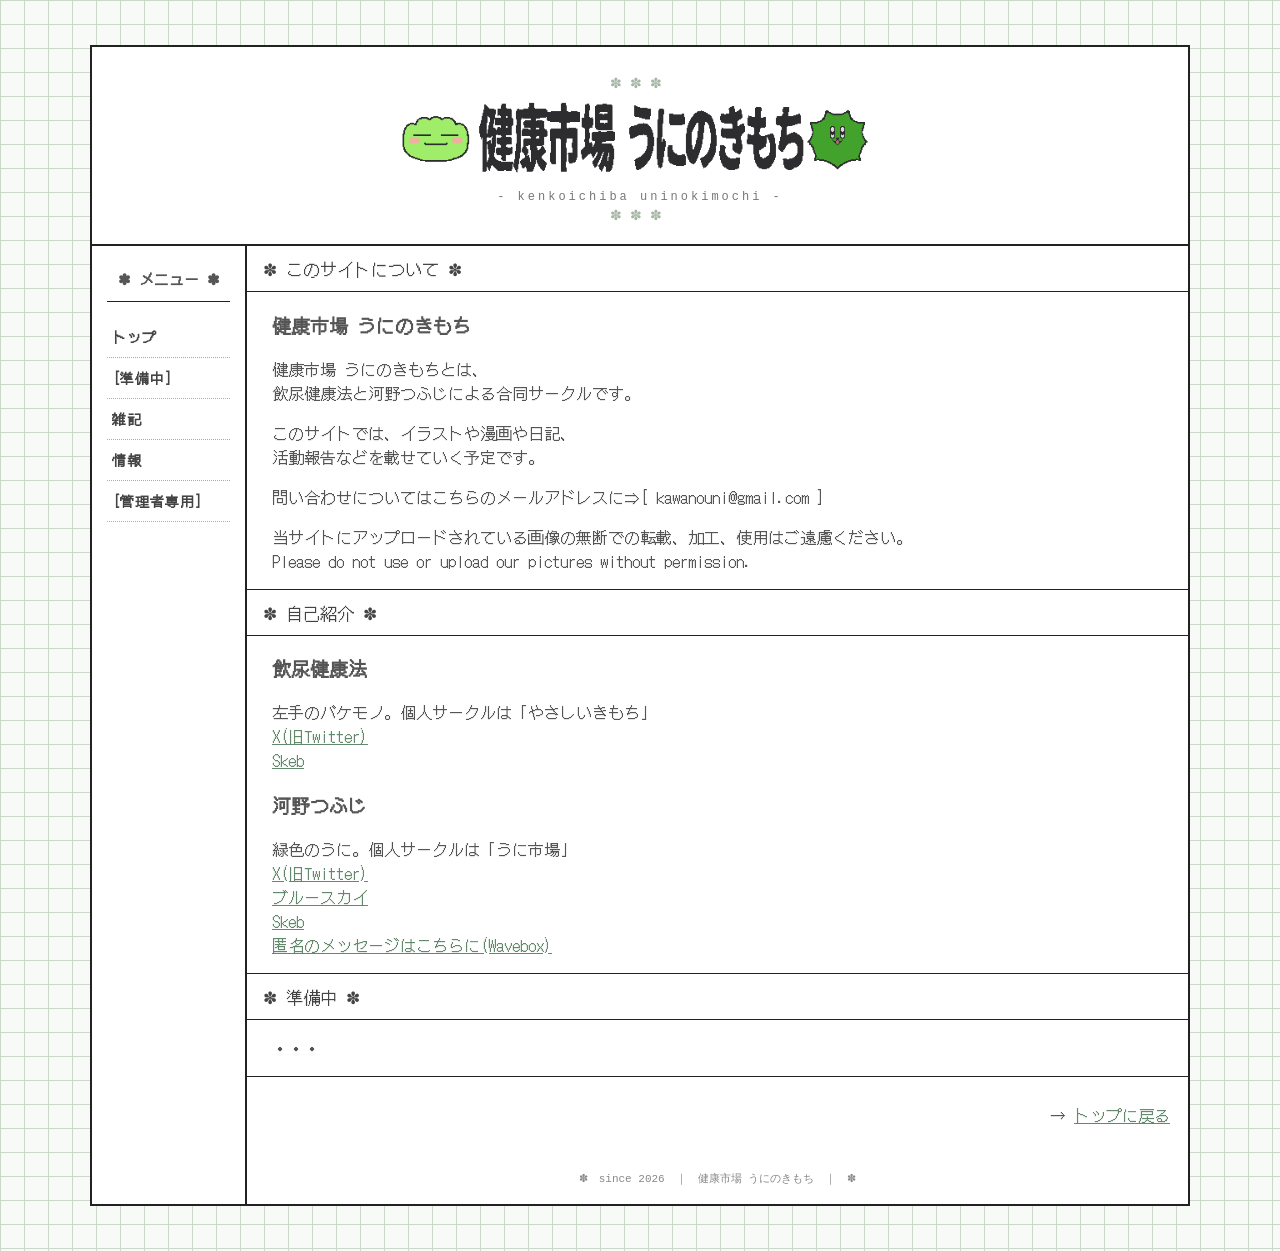
<file: about.html>
<!DOCTYPE html>
<html lang="ja">

<head>
    <meta charset="UTF-8">
    <meta name="viewport" content="width=device-width, initial-scale=1.0">

    <title>情報｜健康市場 うにのきもち</title>

    <link rel="stylesheet" href="style.css">
</head>

<body>

    <div class="site">

        <!-- ヘッダー -->
        <header>

            <div class="header-deco">✽✽✽</div>

           <h1>
    <img src="images/logo.png" alt="健康市場 うにのきもち">
</h1>
            <p class="subtitle">
                - kenkoichiba uninokimochi -
            </p>

            <div class="header-deco">✽✽✽</div>

        </header>


<div class="layout">

    <!-- 左メニュー -->
    <aside class="menu">

        <h2>✽ メニュー ✽</h2>

        <nav>
            <a href="index.html">トップ</a>
            <a href="">[準備中]</a>
            <a href="diary.html">雑記</a>
            <a href="about.html">情報</a>
            <a href="admin.html">[管理者専用]</a>
        </nav>

    </aside>


            <!-- メイン -->
            <main>

                <section>

                    <h2>✽ このサイトについて ✽</h2>

                    <div class="diary">

                        <h3>健康市場 うにのきもち</h3>

                        <p>
                            健康市場 うにのきもちとは、<br>
                                飲尿健康法と河野つふじによる合同サークルです。
                        </p>

                        <p>
                            このサイトでは、イラストや漫画や日記、<br>
                            活動報告などを載せていく予定です。
                        </p>

                        <p>
                            問い合わせについてはこちらのメールアドレスに⇒[ kawanouni@gmail.com ]
                        </p>

                        <p>
                            当サイトにアップロードされている画像の無断での転載、加工、使用はご遠慮ください。<br>
                            Please do not use or upload our pictures without permission.
                        </p>

                    </div>

                </section>


                <section>

                    <h2>✽ 自己紹介 ✽</h2>

                    <div class="diary">

                        <h3>飲尿健康法</h3>

<p>
    左手のバケモノ。個人サークルは「やさしいきもち」<br>
    <a href="https://x.com/da_da114" target="_blank" rel="noopener">
        X(旧Twitter)
    </a><br>
    <a href="https://skeb.jp/@da_da114" target="_blank" rel="noopener">
        Skeb
    </a>
</p>

                        <h3>河野つふじ</h3>    

<p>
    緑色のうに。個人サークルは「うに市場」<br>
    <a href="https://x.com/TSUFUJI43" target="_blank" rel="noopener">
        X(旧Twitter)
    </a><br>
    <a href="https://bsky.app/profile/tsufuji43.bsky.social" target="_blank" rel="noopener">
        ブルースカイ
    </a><br>
    <a href="https://skeb.jp/@TSUFUJI43" target="_blank" rel="noopener">
        Skeb
    </a><br>
    <a href="https://wavebox.me/wave/eo1q4u1pkxzg2bpk/" target="_blank" rel="noopener">
        匿名のメッセージはこちらに(Wavebox)
    </a>
    
</p>

                    </div>

                </section>


                <section>

                    <h2>✽ 準備中 ✽</h2>

                    <div class="diary">

                        <p>
                            ・・・
                        </p>

                    </div>

                </section>


                <p class="more">
                    → <a href="index.html">トップに戻る</a>
                </p>


                <footer>

                    ✽　since 2026　｜　健康市場 うにのきもち　｜　✽

                </footer>

            </main>

        </div>

    </div>

</body>
</html>
</file>
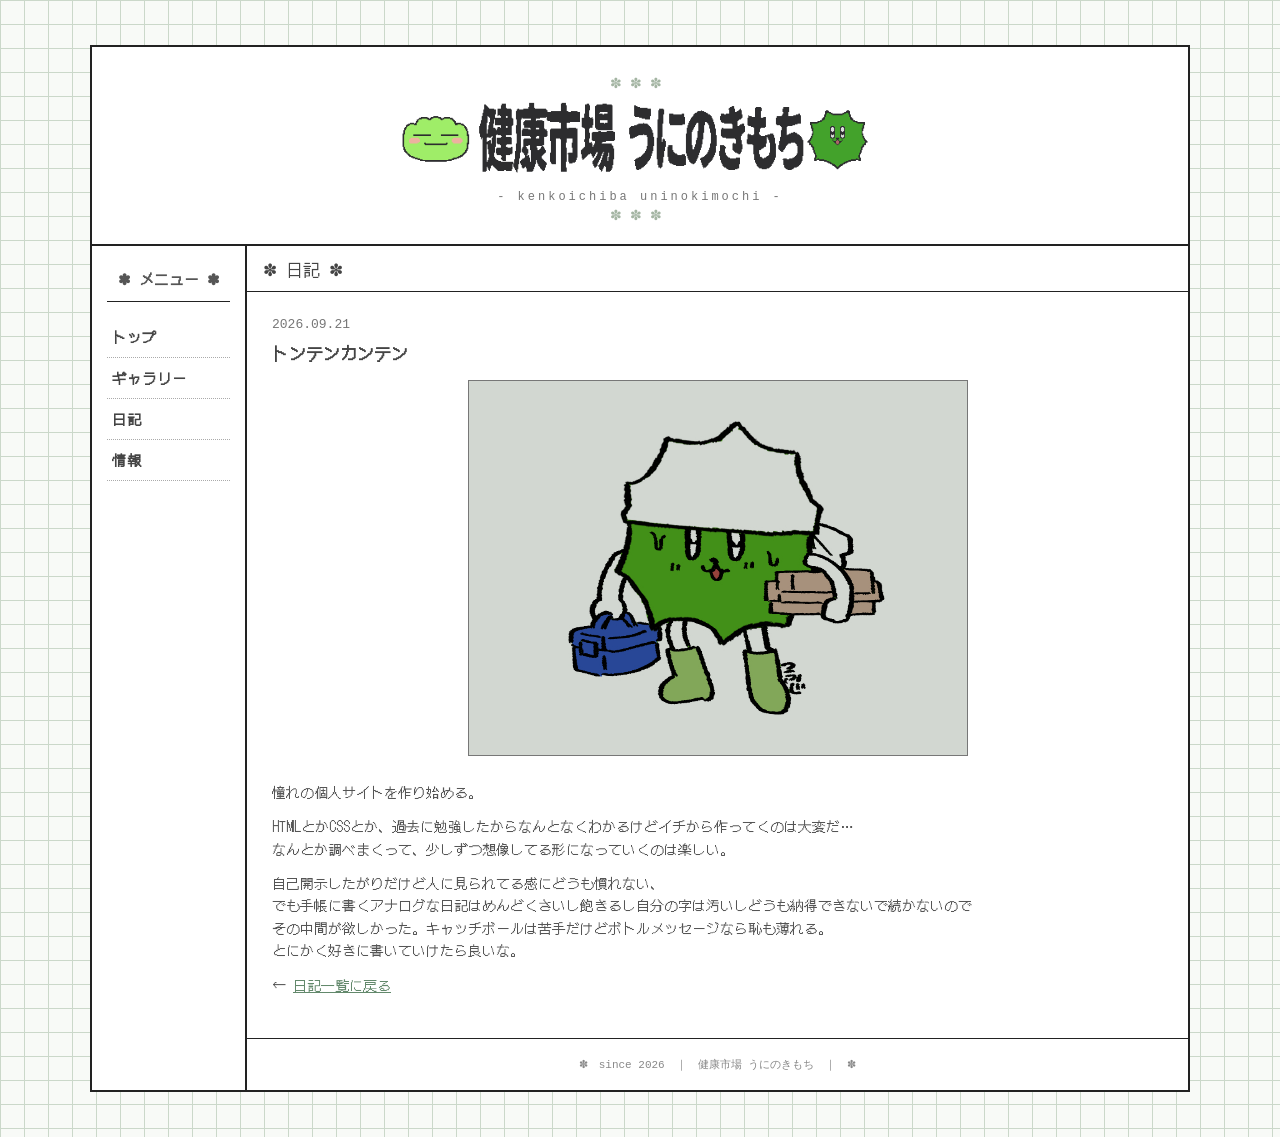
<file: diary-20260921.html>
<!DOCTYPE html>
<html lang="ja">

<head>

    <meta charset="UTF-8">

    <meta name="viewport" content="width=device-width, initial-scale=1.0">

    <title>トンテンカンテン｜DIARY</title>

    <link rel="stylesheet" href="style.css">

</head>


<body>

    <div class="site">


        <!-- ヘッダー -->

        <header>

        <div class="header-deco">✽✽✽</div>

           <h1>
             <img src="images/logo.png" alt="健康市場 うにのきもち">
            </h1>
            <p class="subtitle">
                - kenkoichiba uninokimochi -
            </p>

            <div class="header-deco">✽✽✽</div>
        </header>


        <div class="layout">


            <!-- メニュー -->

            <aside class="menu">

                <h2>✽ メニュー ✽</h2>

                <nav>
                    <a href="index.html">トップ</a>
                     <a href="gallery.html">ギャラリー</a>
                    <a href="diary.html">日記</a>
                    <a href="about.html">情報</a>
                </nav>

            </aside>


            <!-- 本文 -->

            <main>

                <section>

                    <h2>✽ 日記 ✽</h2>


                    <article class="diary-entry">

                        <div class="diary-entry-date">

                            <time datetime="2026-09-21">
                                2026.09.21
                            </time>

                        </div>


                        <h3>
                            トンテンカンテン
                        </h3>


                        <img
                            class="diary-main-image"
                            src="images/diary/20260921.jpg"
                            alt="トンテンカンテン"
                        >


                        <p>
                            憧れの個人サイトを作り始める。
                        </p>

                        <p>
                            HTMLとかCSSとか、過去に勉強したからなんとなくわかるけどイチから作ってくのは大変だ…<br>
                            なんとか調べまくって、少しずつ想像してる形になっていくのは楽しい。
                        </p>

                        <p>
                            自己開示したがりだけど人に見られてる感にどうも慣れない、<br>
                            でも手帳に書くアナログな日記はめんどくさいし飽きるし自分の字は汚いしどうも納得できないで続かないので<br>
                            その中間が欲しかった。キャッチボールは苦手だけどボトルメッセージなら恥も薄れる。<br>
                            とにかく好きに書いていけたら良いな。
                            
                        </p>


                        <p class="diary-back">

                            ←
                            <a href="diary.html">
                                日記一覧に戻る
                            </a>

                        </p>

                    </article>

                </section>


                <footer>
 ✽　since 2026　｜　健康市場 うにのきもち　｜　✽

                </footer>

            </main>

        </div>

    </div>

</body>

</html>
</file>
<file: style.css>
/* =========================
   基本設定
========================= */

@import url('https://fonts.googleapis.com/css2?family=DotGothic16&display=swap');

* {
    box-sizing: border-box;
}

html {
    scroll-behavior: smooth;
}

body {
    margin: 0;
    padding: 45px 25px;

    color: #555555;

    font-family:
        "DotGothic16",
        sans-serif;

    font-weight: 400;

    background-color: #f8faf7;

    background-image:
        linear-gradient(#cbd8ca 1px, transparent 1px),
        linear-gradient(90deg, #cbd8ca 1px, transparent 1px);

    background-size: 24px 24px;
}

/* =========================
   サイト全体
========================= */

.site {
    width: 100%;
    max-width: 1100px;

    margin: 0 auto;

    background: #ffffff;

    border: 2px solid #222222;

    /* 画像の雰囲気に合わせて角丸なし */
    border-radius: 0;

    overflow: hidden;
}


/* =========================
   ヘッダー
========================= */

header {
    padding: 25px 30px 20px;

    text-align: center;

    background: #ffffff;

    border-bottom: 2px solid #222222;
}

header h1 {
    margin: 5px 0 10px;

    line-height: 1.6;
}

header h1 img {
    width: 500px;
    max-width: 90%;
    height: auto;

    display: block;
    margin: 0 auto;
}

.subtitle {
    margin: 0;

    color: #777777;

    font-family: monospace;

    font-size: 12px;

    letter-spacing: 3px;
}

.header-deco {
    color: #a4b5a3;

    font-size: 14px;

    letter-spacing: 8px;
}


/* =========================
   左メニュー＋本文
========================= */

.layout {
    display: grid;

    grid-template-columns: 155px 1fr;

    gap: 0;

    padding: 0;
}


/* =========================
   左メニュー
========================= */

.menu {
    padding: 22px 15px;

    background: #ffffff;

    border-right: 2px solid #222222;

    align-self: stretch;
}

.menu h2 {
    margin: 0 0 15px;

    padding: 0 0 12px;

    color: #555555;

    text-align: center;

    font-size: 15px;
    font-weight: normal;

    border-bottom: 1px solid #222222;

    font-weight: bold;

}

.menu nav {
    display: flex;

    flex-direction: column;
}

.menu nav a {
    display: block;

    padding: 10px 5px;

    color: #444444;

    font-size: 14px;

    font-weight: bold;

    letter-spacing: 1px;

    text-decoration: none;

    border-bottom: 1px dotted #aaaaaa;

    transition: 0.15s;
}

.menu nav a:hover {
    padding-left: 10px;

    color: #222222;

    background: #eef4ec;
}

.menu-decoration {
    margin-top: 30px;

    color: #a4b5a3;

    text-align: center;

    line-height: 1.6;

    font-size: 18px;
}


/* =========================
   メイン
========================= */

main {
    min-width: 0;

    background: #ffffff;
}


/* =========================
   セクション
========================= */

section {
    margin: 0;

    background: #ffffff;

    border: none;

    border-bottom: 1px solid #222222;

    border-radius: 0;

    overflow: visible;
}

section h2 {
    margin: 0;

    padding: 10px 16px;

    color: #444444;

    font-size: 17px;
    font-weight: normal;

    background: #ffffff;

    border: none;

    border-bottom: 1px solid #222222;
}


/* =========================
   ようこそ
========================= */

.welcome {
    display: flex;

    gap: 25px;

    padding: 25px;
}

.welcome-text {
    flex: 1;

    color: #555555;

    line-height: 1.6;

    font-size: 15px;
}

.welcome-text p {
    margin: 0 0 12px;
}

.small-note {
    color: #8da58e;

    font-size: 12px;
}

.welcome-picture {
    width: 230px;
    height: 140px;

    display: flex;

    align-items: center;
    justify-content: center;

    flex-shrink: 0;

    color: #9aaa99;

    background: #f5f8f4;

    border: 1px solid #555555;

    border-radius: 0;

    font-size: 11px;

    letter-spacing: 1px;
}

.welcome-picture img {
    width: 100%;
    height: 100%;

    display: block;

    object-fit: contain;
}


/* =========================
   更新履歴
========================= */

.updates {
    padding: 15px 20px;
}

.updates p {
    margin: 0;

    padding: 8px 0;

    font-size: 13px;

    border-bottom: 1px dotted #aaaaaa;
}

.updates p:last-child {
    border-bottom: none;
}

.updates time {
    display: inline-block;

    width: 105px;

    color: #777777;

    font-family: monospace;
}

.more {
    padding: 10px 18px;

    text-align: right !important;

    border: none !important;
}

a {
    color: #63896c;

    text-decoration: underline;
}

a:hover {
    color: #222222;
}


/* =========================
   イラスト
========================= */

.illust-list {
    display: grid;

    grid-template-columns:
        repeat(4, 1fr);

    gap: 15px;

    padding: 20px;
}

.illust-placeholder {
    aspect-ratio: 1 / 1;

    display: flex;

    align-items: center;
    justify-content: center;

    color: #9aaa99;

    background: #f6f8f5;

    border: 1px solid #777777;

    border-radius: 0;

    font-family: monospace;

    font-size: 11px;

    transition: 0.15s;
}

.illust-placeholder:hover {
    transform: none;

    background: #edf3eb;

    box-shadow: none;
}

/* =========================
   HOME 最新日記
========================= */

.latest-diary {
    display: flex;
    align-items: flex-start;
    gap: 20px;
    padding: 15px 30px;
}


/* =========================
   日記画像
========================= */

.latest-diary > a {
    display: block;

    width: 230px;
    height: 160px;

    flex-shrink: 0;

    border: 1px solid #777777;

    overflow: hidden;
}

.latest-diary > a img {
    width: 100%;
    height: 100%;

    display: block;

    object-fit: cover;

    transition: 0.15s;
}

.latest-diary > a:hover img {
    opacity: 0.7;
}


/* =========================
   日記本文
========================= */

.latest-diary {
    display: flex;
    align-items: flex-start;
    gap: 20px;
    padding: 15px 30px;

    border-bottom: 1px dashed #999999;
}

/* 日付 */

.latest-diary-text .diary-date {
    margin-bottom: 4px;
}


/* タイトル */

.latest-diary-text h3 {
    margin: 0 0 8px;

    color: #444444;

    font-size: 20px;

    font-weight: bold;
}


/* 本文 */

.latest-diary-text > p {
    margin: 0 0 8px;

    color: #555555;

    font-size: 14px;

    line-height: 1.5;
}


/* 続きを読む */

.latest-diary-text {
    flex: 1;
    min-width: 0;

    display: flex;
    flex-direction: column;
}

.latest-diary-text .more {
    margin-top: auto;
    padding-top: 10px;
    text-align: right;
}

.latest-diary-author {
    display: flex;
    align-items: center;
    gap: 8px;
}

.latest-diary-author img {
    width: 32px;
    height: 32px;

    object-fit: cover;
    flex-shrink: 0;
}

/* =========================
   フッター
========================= */

footer {
    padding: 18px;

    color: #888888;

    text-align: center;

    background: #ffffff;

    border-top: none;

    font-family: monospace;

    font-size: 11px;
}


/* =========================
   日記ページ
========================= */

.diary-entry {
    padding: 25px 25px 30px;

    border-bottom: 1px dashed #999999;
}

.diary-entry:last-of-type {
    border-bottom: none;
}

.diary-entry-date {
    margin-bottom: 8px;

    color: #777777;

    font-family: monospace;

    font-size: 13px;
}

.diary-entry h3 {
    margin: 0 0 15px;

    color: #444444;

    font-size: 17px;

    font-weight: bold;
}

.diary-entry p {
    margin: 0 0 12px;

    color: #555555;

    font-size: 14px;

    line-height: 1.6;
}

/* =========================
   日記一覧
========================= */

.diary-card {
    display: flex;

    gap: 20px;

    padding: 20px;

    border-bottom: 1px dashed #999999;
}


/* 日記サムネ */

.diary-card-image {
    width: 180px;
    height: 140px;

    display: block;

    flex-shrink: 0;

    border: 1px solid #777777;

    background: #f5f8f4;

    overflow: hidden;
}

.diary-card-image img {
    width: 100%;
    height: 100%;

    display: block;

    object-fit: cover;

    transition: 0.15s;
}

.diary-card-image:hover img {
    opacity: 0.7;
}


/* 日記本文 */

.diary-card-text {
    flex: 1;

    min-width: 0;
}

.diary-card-text time {
    color: #777777;

    font-family: monospace;

    font-size: 13px;
}

.diary-card-text h3 {
    margin: 6px 0 10px;

    font-size: 18px;

    font-weight: bold;
}

.diary-card-text h3 a {
    color: #444444;

    text-decoration: none;
}

.diary-card-text h3 a:hover {
    text-decoration: underline;
}

.diary-card-text p {
    margin: 0 0 12px;

    color: #555555;

    font-size: 14px;

    line-height: 1.6;
}

.read-more {
    font-size: 13px;
}

.diary-main-image {
    width: 100%;
    max-width: 500px;

    height: auto;

    display: block;

    margin: 0 auto 25px;

    border: 1px solid #777777;
}

/* =========================
   スマホ対応
========================= */

@media (max-width: 700px) {

    body {
        padding: 15px 8px;

        background-size: 18px 18px;
    }

    .site {
        width: 100%;

        border-width: 1px;
    }

    header {
        padding: 20px 15px 15px;

        border-bottom-width: 1px;
    }

    header h1 img {
        width: 400px;
    }

    .subtitle {
        font-size: 10px;

        letter-spacing: 2px;
    }

    .layout {
        grid-template-columns: 1fr;
    }

    .latest-diary {
    flex-direction: column;

    gap: 15px;

    padding: 18px;
}

.latest-diary > a {
    width: 100%;
    max-width: 300px;

    height: auto;

    aspect-ratio: 3 / 2;
}

.latest-diary {
    display: flex;
    align-items: flex-start;
    gap: 20px;
    padding: 15px 30px;
    border-bottom: 1px dashed #999999;
}

.latest-diary-author {
    display: flex;
    align-items: center;
    gap: 8px;
}

.latest-diary-author img {
    width: 32px;
    height: 32px;
    object-fit: cover;
    flex-shrink: 0;
}

    /* スマホではメニューを横並びにする */
    .menu {
        padding: 10px;

        border-right: none;
        border-bottom: 1px solid #222222;
    }

    .menu h2 {
        margin-bottom: 8px;

        padding-bottom: 7px;
    }

    .menu nav {
        display: grid;

        grid-template-columns: repeat(4, 1fr);

        gap: 0;
    }

    .menu nav a {
        padding: 8px 5px;

        text-align: center;

        border-bottom: 1px dotted #aaaaaa;
    }

    .menu-decoration {
        display: none;
    }

    section h2 {
        padding: 9px 12px;

        font-size: 15px;
    }

    .welcome {
        flex-direction: column;

        padding: 18px;
    }

    .welcome-picture {
        width: 100%;
        height: 180px;
    }

    .illust-list {
        grid-template-columns:
            repeat(2, 1fr);

        gap: 10px;

        padding: 12px;
    }

    .updates {
        padding: 10px 12px;
    }

    .updates time {
        width: 90px;
    }

    .diary {
        padding: 15px;
    }
}

/* テキストの頭浮かせてるやつ */

main section h3,
main section p {
    margin-left: 25px;
    margin-right: 25px;
}

/* =========================
   らくがき一覧
========================= */

.rakugaki-grid {
    display: grid;
    grid-template-columns: repeat(4, 1fr);
    gap: 15px;
    padding: 25px;
}

.rakugaki-item {
    width: 100%;
    aspect-ratio: 1 / 1;

    padding: 0;

    cursor: pointer;

    border: 1px solid #777777;
    background: #f5f8f4;

    overflow: hidden;
}

.rakugaki-item img {
    width: 100%;
    height: 100%;

    display: block;

    object-fit: cover;

    transition: 0.15s;
}

.rakugaki-item:hover img {
    opacity: 0.7;
}

/* =========================
   らくがき 拡大表示
========================= */

.rakugaki-item {
    padding: 0;
    cursor: pointer;
    font-family: inherit;
}

.rakugaki-item img {
    width: 100%;
    height: 100%;
    display: block;
    object-fit: cover;
    transition: 0.15s;
}

.rakugaki-item:hover img {
    opacity: 0.7;
}


/* 拡大表示の画面 */

#rakugaki-modal {
    position: fixed;

    width: auto;
    max-width: 90vw;
    max-height: 90vh;

    padding: 45px 25px 25px;

    border: 2px solid #222222;
    background: #ffffff;

    overflow: auto;
}


/* 周りの暗い部分 */

#rakugaki-modal::backdrop {
    background: rgba(0, 0, 0, 0.65);
}


/* 拡大された画像 */

#rakugaki-large {
    display: block;

    max-width: 80vw;
    max-height: 80vh;

    width: auto;
    height: auto;

    margin: 0 auto;
}


/* 閉じるボタン */

#rakugaki-close {
    position: absolute;

    top: 8px;
    right: 10px;

    width: 30px;
    height: 30px;

    padding: 0;

    border: none;
    background: none;

    color: #444444;

    font-family: sans-serif;
    font-size: 28px;
    line-height: 1;

    cursor: pointer;
}

#rakugaki-close:hover {
    color: #8da58e;
}

/* 日記の投稿者 */

.diary-author {
    display: flex;
    align-items: center;
    gap: 8px;
    margin-bottom: 5px;
    font-size: 0.9em;
}


.diary-author img {
    width: 32px;
    height: 32px;
    object-fit: cover;
    border-radius: 50%;
}

.diary-content-row {
    display: flex;
    align-items: flex-start;
    justify-content: space-between;
    gap: 20px;
}

.diary-content-row {
    display: flex;
    align-items: flex-start;
    gap: 20px;
}

.diary-image {
    flex-shrink: 0;
    width: 180px;
    height: 120px;
    object-fit: cover;
    object-position: center;
    margin: -55px 0 0 0;
    border: 1px solid #222222;
}

.diary-detail-image {
    margin: 20px 0;
}

.diary-detail-image img {
    width: 350px;
    height: auto;
    border: 1px solid #222222;
    display: block;
}

#diary-detail {
    padding: 10px 25px 30px 25px;
}

.diary-filter {
    display: flex;
    justify-content: center;
    gap: 8px;
    margin-bottom: 10px;
}

.filter-button {
    padding: 5px 14px;
    border: 2px solid #000000;
    background: #ffffff;
    color: #555555;
    font-family: inherit;
    font-weight: bold;
    cursor: pointer;
}

.filter-button:hover {
    background: #eeeeee;
}

.filter-button.active {
    background: #222222;
    color: #eeeeee;
}

.filter-button {
    display: flex;
    align-items: center;
    gap: 6px;
}

.filter-button img {
    width: 24px;
    height: 24px;
    object-fit: cover;
    border-radius: 50%;
}

.diary-category-filter {
    display: flex;
    justify-content: center;
    gap: 8px;
    margin-bottom: 15px;
}

.category-button {
    padding: 5px 14px;
    border: 2px solid #000000;
    background: #ffffff;
    color: #555555;
    font-family: inherit;
    font-weight: bold;
    cursor: pointer;
}

.category-button:hover {
    background: #eeeeee;
}

.category-button.active {
    background: #000000;
    color: #ffffff;
}

.diary-meta {
    display: flex;
    align-items: center;
    gap: 8px;
}

.diary-category {
    display: inline-block;
    background: #f8faf7;
    font-size: 0.8em;
    font-weight: bold;
}

.diary-preview p {
    display: -webkit-box;
    -webkit-box-orient: vertical;
    -webkit-line-clamp: 10;
    line-clamp: 10;
    overflow: hidden;
    margin-bottom: 5px;
}

.diary-read-more {
    font-size: 0.8em;
    color: #999;
    text-decoration: none;
}

.diary-read-more:hover {
    text-decoration: underline;
}

.diary-image {
    width: 130px;
    height: 175px;
    object-fit: cover;
    object-position: center;
    flex-shrink: 0;
    margin: 0;
    border: 1px solid #222222;
}

.diary-content-row {
    display: flex;
    align-items: flex-start;
    gap: 20px;
}

.diary-preview {
    flex: 1;
    min-width: 0;
}

@media (max-width: 700px) {

    /* 日記一覧 */
    .diary-entry {
        padding: 18px 15px 22px;
    }

    .diary-content-row {
        display: flex;
        flex-direction: column;
        gap: 12px;
    }

    .diary-preview {
        width: 100%;
    }

    /* スマホの日記サムネ */
    .diary-image {
        width: 100%;
        max-width: 260px;
        height: 150px;
        margin: 0 auto;
        object-fit: cover;
    }

    /* 投稿者 */
    .diary-author {
        font-size: 0.85em;
    }

    .diary-author img {
        width: 28px;
        height: 28px;
    }

    /* 日付・カテゴリ */
    .diary-meta {
        flex-wrap: wrap;
        gap: 6px;
    }

    /* 日記タイトル */
    .diary-entry h3 {
        font-size: 16px;
        line-height: 1.5;
    }

    /* 日記本文 */
    .diary-entry p {
        font-size: 13px;
        line-height: 1.7;
    }

    /* 「続きを読む」 */
    .diary-read-more {
        font-size: 11px;
    }

    /* 投稿者フィルター */
    .diary-filter,
    .diary-category-filter {
        flex-wrap: wrap;
        gap: 6px;
        padding: 0 8px;
    }

    .filter-button,
    .category-button {
        padding: 5px 9px;
        font-size: 12px;
    }

}

@media (max-width: 700px) {

    main section h3,
    main section p {
        margin-left: 10px;
        margin-right: 10px;
    }

    .diary-preview p {
        margin-left: 0;
        margin-right: 0;
    }


    
}

/* =========================
   スマホ版 日記ページ調整
========================= */

@media (max-width: 700px) {

    /* 日記全体 */
    .diary-entry {
        padding: 16px 12px 20px;
    }

    /* 投稿者 */
    .diary-author {
        margin-bottom: 4px;
    }

    /* 日付・カテゴリ */
    .diary-meta {
        margin-bottom: 5px;
    }

    /* タイトル */
    .diary-entry h3 {
        margin: 5px 0 10px;
        font-size: 16px;
        line-height: 1.4;
    }

    /* 本文＋画像 */
    .diary-content-row {
        display: flex;
        flex-direction: column;
        gap: 10px;
    }

    .diary-preview {
        width: 100%;
    }

    /* スマホでは画像を画面いっぱいに */
    .diary-image {
        width: 100%;
        max-width: none;
        height: auto !important;
        margin: 0;
        object-fit: cover;
    }

    /* 続きを読む */
    .diary-read-more {
        font-size: 11px;
    }


    /* =========================
       スマホ版 メニュー
    ========================= */

    .menu {
        padding: 8px 5px;
    }

    .menu h2 {
        margin-bottom: 6px;
        padding-bottom: 6px;
    }

    .menu nav {
        display: grid;
        grid-template-columns: repeat(4, 1fr);
        width: 100%;
        gap: 0;
    }

    .menu nav a {
        display: flex;
        align-items: center;
        justify-content: center;

        width: 100%;
        min-width: 0;

        padding: 8px 2px;

        text-align: center;
        white-space: nowrap;

        font-size: 12px;
        letter-spacing: 0;

        border-bottom: none;
        border-right: 1px dotted #aaaaaa;
    }

    .menu nav a:last-child {
        border-right: none;
    }

    .menu nav a:hover {
        padding-left: 2px;
    }
}

/* =========================
   雑記・個別記事 スマホ強制設定
========================= */

@media screen and (max-width: 700px) {

    body {
        font-size: 14px;
    }

    .site {
        width: 100%;
        max-width: none;
        margin: 0;
        border-left: none;
        border-right: none;
    }

    .layout {
        display: block;
    }

    main {
        width: 100%;
        box-sizing: border-box;
    }

    #diary-detail {
        width: 100%;
        box-sizing: border-box;
        padding: 10px 12px 30px !important;
    }

    #diary-detail h1 {
        font-size: 20px !important;
        line-height: 1.45 !important;
        margin: 5px 0 15px !important;
        overflow-wrap: anywhere;
    }

    #diary-detail .diary-detail-image {
        width: 100% !important;
        margin: 15px 0 18px !important;
    }

    #diary-detail .diary-detail-image img {
        width: 100% !important;
        max-width: none !important;
        height: auto !important;
        margin: 0 !important;
        box-sizing: border-box;
    }

    #diary-detail .diary-detail-content {
        width: 100%;
    }

    #diary-detail .diary-detail-content p {
        margin: 0 !important;
        font-size: 14px !important;
        line-height: 1.8 !important;
    }

}
/* =========================
   スマホ版 仕上げ調整
========================= */

@media (max-width: 700px) {

    /* サイト左右の黒い枠線を戻す */
    .site {
        border-left: 2px solid #222222 !important;
        border-right: 2px solid #222222 !important;
    }


    /* =========================
       スマホ版 メニュー
    ========================= */

    /* 「情報」の右側には点線を付けない */
    .menu nav > a:nth-of-type(4) {
        border-right: none;
    }


    /* 管理者専用を2段目にする */
    .menu nav .admin-link {
        grid-column: 1 / -1;
        margin: 0;
        padding: 0;
        border-top: 1px solid #222222;
    }

    /* 管理者専用のリンク */
    .menu nav .admin-link a {
        display: block;
        width: 100%;
        padding: 8px 5px;
        border: none;
        text-align: left;
    }

}

/* =========================
   新ギャラリー
========================= */

.gallery-intro {
    margin-bottom: 20px;
}


/* =========================
   作者ごとのエリア
========================= */

.gallery-authors {
    display: grid;

    grid-template-columns: repeat(2, 1fr);

    gap: 20px;

    padding: 10px 20px 25px;
}


.gallery-author {
    min-width: 0;

    border: 1px solid #777777;

    background: #ffffff;
}


/* 作者タイトル */

.gallery-author-title {
    display: flex;

    align-items: center;

    gap: 8px;

    padding: 9px 12px;

    color: #444444;

    background: #eef4ec;

    border-bottom: 1px dotted #aaaaaa;

    font-size: 14px;
}


/* =========================
   作品グリッド
========================= */

.gallery-grid {
    display: grid;

    grid-template-columns:
        repeat(3, 1fr);

    gap: 10px;

    padding: 12px;
}


/* 作品 */

.gallery-work {
    position: relative;

    width: 100%;

    aspect-ratio: 1 / 1;

    padding: 0;

    overflow: hidden;

    cursor: pointer;

    border: 1px solid #777777;

    background: #f5f8f4;
}


.gallery-work img {
    width: 100%;
    height: 100%;

    display: block;

    object-fit: cover;

    transition: opacity 0.15s;
}


.gallery-work:hover img {
    opacity: 0.7;
}


/* 複数枚表示 */

.gallery-count {
    position: absolute;

    right: 5px;
    bottom: 5px;

    padding: 2px 5px;

    color: #ffffff;

    background: rgba(0, 0, 0, 0.65);

    font-family: monospace;

    font-size: 11px;

    line-height: 1;
}


/* 作者ギャラリーへのリンク */

.gallery-more {
    margin: 0;

    padding: 0 12px 12px;

    text-align: right;
}


/* =========================
   ライトボックス
========================= */

#gallery-modal {
    width: min(900px, 92vw);

    height: min(90vh, 800px);

    padding: 0;

    border: 2px solid #222222;

    background: #ffffff;

    overflow: hidden;
}


#gallery-modal::backdrop {
    background: rgba(0, 0, 0, 0.65);
}


/* ライトボックス内部 */

.gallery-modal-inner {
    position: relative;

    display: flex;

    flex-direction: column;

    width: 100%;
    height: 100%;
}


/* =========================
   ×ボタン
========================= */

.gallery-modal-close {
    position: absolute;

    z-index: 10;

    top: 8px;
    right: 10px;

    width: 34px;
    height: 34px;

    padding: 0;

    border: none;

    color: #444444;

    background: rgba(255, 255, 255, 0.85);

    font-family: sans-serif;

    font-size: 28px;

    line-height: 30px;

    cursor: pointer;
}


.gallery-modal-close:hover {
    color: #63896c;
}


/* =========================
   画像エリア
   ★ここだけスクロール
========================= */

.gallery-image-area {
    flex: 1;

    min-height: 0;

    padding: 45px 20px 20px;

    overflow-y: auto;

    overflow-x: hidden;

    background: #f7f9f6;

    text-align: center;
}


/* 画像 */

.gallery-image-area img {
    display: block;

    width: auto;

    max-width: 100%;

    height: auto;

    margin: 0 auto 20px;

    border: 1px solid #777777;

    background: #ffffff;
}


.gallery-image-area img:last-child {
    margin-bottom: 0;
}


/* =========================
   作品情報
   ★ここは固定
========================= */

.gallery-info {
    flex-shrink: 0;

    max-height: 180px;

    padding: 15px 20px;

    border-top: 1px solid #222222;

    background: #ffffff;

    overflow-y: auto;
}


.gallery-info h3 {
    margin: 0 0 8px;

    color: #444444;

    font-size: 17px;
}


/* タグ */

.gallery-modal-tags {
    display: flex;

    flex-wrap: wrap;

    gap: 5px;

    margin-bottom: 8px;
}


.gallery-modal-tags span {
    padding: 3px 7px;

    color: #63896c;

    background: #eef4ec;

    border: 1px solid #cbd8ca;

    font-size: 11px;
}


/* 説明 */

.gallery-modal-description {
    margin: 0;

    color: #555555;

    font-size: 13px;

    line-height: 1.7;

    white-space: pre-wrap;
}


/* =========================
   スマホ
========================= */

@media (max-width: 700px) {

    .gallery-authors {
        grid-template-columns: 1fr;

        gap: 18px;

        padding: 10px 12px 20px;
    }


    .gallery-grid {
        grid-template-columns:
            repeat(3, 1fr);

        gap: 7px;

        padding: 9px;
    }


    .gallery-author-title {
        font-size: 13px;
    }


    #gallery-modal {
        width: 94vw;

        height: 90vh;

        border-width: 1px;
    }


    .gallery-image-area {
        padding: 40px 10px 10px;
    }


    .gallery-info {
        max-height: 160px;

        padding: 12px 14px;
    }


    .gallery-info h3 {
        font-size: 15px;
    }


    .gallery-modal-description {
        font-size: 12px;

        line-height: 1.6;
    }

}


/* =========================
   ギャラリー投稿
   小さい画像プレビュー
   ========================= */

.gallery-upload-preview {
    display: flex;
    flex-wrap: wrap;
    gap: 10px;
    margin-top: 15px;
}

.gallery-preview-item {
    width: 110px;
    height: 110px;
    box-sizing: border-box;
    padding: 5px;
    border: 1px solid #555;
    background: #ffffff;
    cursor: grab;
    position: relative;
    transition:
        opacity 0.15s,
        border-color 0.15s,
        transform 0.15s;
}

.gallery-preview-item:active {
    cursor: grabbing;
}

.gallery-preview-item.is-dragging {
    opacity: 0.4;
}

.gallery-preview-item.drag-over {
    border-color: #333;
    transform: scale(1.05);
}

/* 画像 */
.gallery-preview-image-box {
    width: 100%;
    height: 100%;
    display: flex;
    align-items: center;
    justify-content: center;
    overflow: hidden;
    background: #f8faf7;
}

.gallery-preview-image-box img {
    display: block;
    width: 100%;
    height: 100%;
    object-fit: contain;
}

/* 「1枚目」などは小さく画像の上に表示 */
.gallery-preview-number {
    position: absolute;
    left: 5px;
    top: 5px;
    z-index: 2;
    padding: 2px 5px;
    background: rgba(255, 255, 255, 0.85);
    font-size: 11px;
    font-weight: bold;
}

/* ファイル名とドラッグ説明は非表示 */
.gallery-preview-name,
.gallery-preview-drag {
    display: none;
}

/* =========================
   ギャラリー確認画面
   ========================= */

.gallery-confirm-area {
    margin-top: 25px;
}

.gallery-confirm-box {
    padding: 15px;
    border: 2px solid #555;
    background: #fff;
}

.gallery-confirm-box p {
    margin: 8px 0;
}

.gallery-confirm-box strong {
    display: block;
    margin-top: 12px;
}

.gallery-confirm-images {
    display: flex;
    flex-wrap: wrap;
    gap: 10px;
    margin-top: 10px;
}

.gallery-confirm-images img {
    width: 110px;
    height: 110px;
    object-fit: contain;
    background: #f8faf7;
    border: 1px solid #cbd8ca;
}

.gallery-confirm-buttons {
    display: flex;
    gap: 10px;
    margin-top: 15px;
}

.gallery-confirm-buttons button {
    padding: 10px 18px;
    border: 2px solid #555;
    background: #fff;
    cursor: pointer;
    font-family: inherit;
}

.gallery-confirm-buttons button:hover {
    background: #f0f5ef;
}

.gallery-modal-actions {
    display: none;
    justify-content: flex-end;
    gap: 10px;
    margin-top: 15px;
}

.gallery-modal-actions button {
    padding: 7px 14px;
    border: 1px solid #555;
    background: #fff;
    color: #555;
    font-family: inherit;
    font-weight: bold;
    cursor: pointer;
}

.gallery-modal-actions button:hover {
    background: #f0f4ef;
}

#gallery-modal-delete {
    border-color: #999;
}

.gallery-edit-form {
    margin-top: 20px;
    padding-top: 15px;
    border-top: 1px dashed #aaa;
}

.gallery-edit-form h3 {
    margin-top: 0;
}

.gallery-edit-form label {
    display: block;
    margin-bottom: 12px;
    font-weight: bold;
}

.gallery-edit-form input,
.gallery-edit-form textarea {
    display: block;
    width: 100%;
    box-sizing: border-box;
    margin-top: 5px;
    padding: 8px;
    border: 1px solid #999;
    background: #fff;
    font-family: inherit;
}

.gallery-edit-buttons {
    display: flex;
    justify-content: flex-end;
    gap: 10px;
    margin-top: 15px;
}

.gallery-edit-buttons button {
    padding: 7px 14px;
    border: 1px solid #555;
    background: #fff;
    color: #555;
    font-family: inherit;
    font-weight: bold;
    cursor: pointer;
}

.gallery-edit-images {
    margin-bottom: 20px;
}

.gallery-edit-images h4 {
    margin: 0 0 10px;
}

.gallery-edit-images-list {
    display: grid;
    grid-template-columns: repeat(6, 1fr);
    gap: 10px;
}

.gallery-edit-image-item {
    border: 1px solid #999;
    background: #fff;
    padding: 5px;
}

.gallery-edit-image-number {
    font-size: 12px;
    margin-bottom: 5px;
    font-weight: bold;
}

.gallery-edit-image-item img {
    display: block;
    width: 100%;
    max-height: 150px;
    aspect-ratio: 1 / 1;
    object-fit: cover;
    border: 1px solid #555;
}

.gallery-edit-image-delete {
    display: block;
    width: 100%;
    margin-top: 6px;
    padding: 5px;
    border: 1px solid #999;
    background: #fff;
    color: #555;
    font-family: inherit;
    font-weight: bold;
    cursor: pointer;
}

.gallery-edit-image-delete:hover {
    background: #f0f4ef;
}

.gallery-edit-form {
    max-height: 70vh;
    overflow-y: auto;
    padding: 15px;
    border: 1px solid #999;
    background: #fff;
}

/* =========================
   作者別ギャラリー
   5列・画像メイン表示
========================= */

/* =========================
   作者ページは横幅いっぱい
========================= */

#gallery-author-container {
    display: block;
    width: 100%;
    padding: 0;
}

/* 外側の作者枠を消す */
#gallery-author-container .gallery-author {
    border: none;
    background: transparent;
    padding: 0;
}

/* 「つふじの作品」の見出しを消す */
#gallery-author-container .gallery-author-title {
    display: none;
}

/* 5列にする */
#gallery-author-container .gallery-grid {
    display: grid;
    grid-template-columns: repeat(5, 1fr);
    gap: 18px;
    padding: 0;
}

/* 作品ボタンの枠を消す */
#gallery-author-container .gallery-work {
    width: 100%;
    aspect-ratio: 1 / 1;
    padding: 0;
    margin: 0;
    border: none;
    background: transparent;
    overflow: hidden;
    display: block;
}

/* サムネイル */
#gallery-author-container .gallery-work img {
    display: block;
    width: 100%;
    height: 100%;
    object-fit: cover;
    background: #fff;
}

/* 複数画像の枚数表示 */
#gallery-author-container .gallery-count {
    position: absolute;
}

/* =========================
   作者別ギャラリー
   スマホ
========================= */

@media (max-width: 900px) {

    #gallery-author-container .gallery-grid {
        grid-template-columns: repeat(4, 1fr);
        gap: 8px;
    }

}


@media (max-width: 600px) {

    #gallery-author-container .gallery-grid {
        grid-template-columns: repeat(3, 1fr);
        gap: 6px;
    }

}

/* =========================
   管理者メニュー
========================= */

.admin-menu {
    max-width: 700px;
    margin: 30px auto;
    padding: 25px;
    border: 2px solid #000;
    background: #fff;
}

.admin-menu h2 {
    margin-top: 0;
    padding-bottom: 12px;
    border-bottom: 2px dotted #000;
    text-align: center;
    font-size: 20px;
}

.admin-menu-buttons {
    display: grid;
    grid-template-columns: repeat(2, 1fr);
    gap: 20px;
    margin: 30px 0;
}

.admin-menu-buttons a {
    display: flex;
    align-items: center;
    justify-content: center;
    min-height: 100px;
    padding: 15px;
    border: 2px solid #000;
    background: #f8faf7;
    color: #000;
    text-decoration: none;
    font-weight: bold;
    text-align: center;
    box-shadow: 4px 4px 0 #000;
}

.admin-menu-buttons a:hover {
    background: #dfe9df;
    transform: translate(2px, 2px);
    box-shadow: 2px 2px 0 #000;
}

#logout-button {
    display: block;
    margin: 25px auto 0;
    padding: 8px 20px;
    border: 2px solid #000;
    background: #fff;
    color: #000;
    cursor: pointer;
    font-family: inherit;
}

#logout-button:hover {
    background: #eee;
}


/* スマホ */
@media (max-width: 700px) {

    .admin-menu {
        margin: 20px 10px;
        padding: 18px;
    }

    .admin-menu-buttons {
        grid-template-columns: 1fr;
        gap: 15px;
    }

    .admin-menu-buttons a {
        min-height: 70px;
    }

}

/* =========================
   トップページ：最近のイラスト
========================= */

#latest-illust-list {
    display: grid;
    grid-template-columns: repeat(4, 1fr);
    gap: 12px;
    padding: 15px 0;
}

#latest-illust-list .illust {
    width: 100%;
    aspect-ratio: 4 / 3;
    overflow: hidden;
    border: 1px solid #9b9b9b;
    background: #fff;
}

#latest-illust-list .illust a {
    display: block;
    width: 100%;
    height: 100%;
}

#latest-illust-list .illust img {
    display: block;
    width: 100%;
    height: 100%;
    object-fit: cover;
}

/* =========================
   トップ・最近のイラスト
   スマホは3件・横一列
========================= */

@media (max-width: 700px) {

    #latest-illust-list.illust-list {
        display: grid !important;
        grid-template-columns: repeat(3, 1fr) !important;
        width: 100% !important;
        gap: 8px !important;
        padding: 12px 0 !important;
        overflow: hidden;
    }

    #latest-illust-list.illust-list .illust {
        width: 100% !important;
        aspect-ratio: 3 / 4 !important;
        margin: 0 !important;
    }

    #latest-illust-list.illust-list .illust:nth-child(n + 4) {
        display: none;
    }

}

.youtube-thumbnail {
    display: block;
    max-width: 400px;
    margin: 15px 0;
    border: 2px solid #000;
    background: #fff;
}

.youtube-thumbnail img {
    display: block;
    width: 100%;
    height: auto;
}

#diary-content-text {
    white-space: pre-wrap;
}

.gallery-modal-tags {
    display: flex;
    flex-wrap: wrap;
    gap: 6px;
    margin-top: 10px;
}

.gallery-tag {
    display: inline-block;
    padding: 3px 8px;
    background: #e3f0e3;
    color: #4f6b4f;
    border: 1px solid #b8cdb8;
    font-size: 13px;
    cursor: pointer;
}

.gallery-tag:hover {
    background: #cfe2cf;
}

/* =========================
   更新情報 ＋ 今日のうに
========================= */

.top-info {
    display: grid;
    grid-template-columns: 1fr 1fr;
    gap: 0;
    width: 100%;
    box-sizing: border-box;
    position: relative;
}

.top-info > section {
    width: 100%;
    box-sizing: border-box;
    margin: 0;
}

/* 真ん中の縦線 */
.top-info::after {
    content: "";
    position: absolute;
    top: 0;
    bottom: 0;
    left: 50%;
    width: 1px;
    background: #222;
}

/* 今日のうに側 */
.pet-box {
    text-align: center;
}

/* うにのエリア */
.pet-area {
    position: relative;
    min-height: 180px;
    display: flex;
    flex-direction: column;
    align-items: center;
    justify-content: center;
    gap: 12px;
}


#pet-character {
    font-size: 64px;
    line-height: 1;
}

.pet-buttons {
    display: flex;
    gap: 8px;
    justify-content: center;
}

.pet-buttons button {
    padding: 8px 12px;
    background: #fff;
    border: 2px solid #000;
    font-family: inherit;
    cursor: pointer;
}
.pet-count-box {
    position: absolute;
    right: 20px;
    top: 50%;
    transform: translateY(-50%);

    width: 120px;

    border: 2px solid #000;
    background: #fff;
    box-sizing: border-box;
}

.pet-count-title {
    width: 100%;
    padding: 4px 0;

    border-bottom: 2px solid #000;

    text-align: center;
    font-size: 13px;
    font-weight: bold;
    box-sizing: border-box;
}

.pet-count-digits {
    display: flex;
    justify-content: center;
}

.pet-count-digits span {
    width: 22px;
    height: 28px;

    display: flex;
    align-items: center;
    justify-content: center;

    border-right: 1px solid #000;

    font-size: 14px;
    font-weight: bold;
    box-sizing: border-box;
}

.pet-count-digits span:last-child {
    border-right: none;
}


.pet-buttons button:hover {
    background: #f0f5ef;
}

/* スマホ */
@media (max-width: 700px) {

    .top-info {
        grid-template-columns: 1fr;
    }

    .top-info::after {
        display: none;
    }

    .pet-box {
        padding-left: 0;
    }
}


/* =========================
   今日のうに：ハートパーティクル
========================= */

.heart-particle {
    position: absolute;
    pointer-events: none;
    font-size: 22px;
    animation: heart-float 1.2s ease-out forwards;
}

@keyframes heart-float {
    0% {
        opacity: 0;
        transform: translateY(10px);
    }

    20% {
        opacity: 1;
    }

    100% {
        opacity: 0;
        transform: translateY(-70px);
    }
}

#pet-character {
    width: 64px;
    height: 64px;
    display: flex;
    align-items: center;
    justify-content: center;
}

#uni-character {
    width: 64px;
    height: 64px;
    image-rendering: pixelated;
    display: block;
    animation: uni-breathe 1.8s steps(1, end) infinite;
}

@keyframes uni-breathe {
    0% {
        transform: translateY(0);
    }

    50% {
        transform: translateY(-3px);
    }

    100% {
        transform: translateY(0);
    }
}

.back-to-top {
    display: block;
    width: 260px;
    margin: 25px auto 0;
    padding: 12px 15px;

    border: 2px solid #000;
    background: #f8faf7;
    color: #000;

    text-align: center;
    text-decoration: none;
    font-weight: bold;

    box-shadow: 4px 4px 0 #000;
}

.back-to-top:hover {
    background: #dfe9df;
    transform: translate(2px, 2px);
    box-shadow: 2px 2px 0 #000;
}

#image-preview {
    margin-top: 10px;
}

#image-preview img {
    display: block;
    width: 180px;
    height: 120px;
    object-fit: cover;
    border: 1px solid #777;
}

#content-toolbar {
    margin: 8px 0;
}

#insert-image-button {
    padding: 8px 12px;
    background: #f8faf7;
    border: 1px solid #555;
    cursor: pointer;
}

#insert-image-button:hover {
    background: #dfe9df;
}

.diary-content-image {
    display: block;
    width: auto;
    max-width: 60%;
    height: auto;
    margin: 15px 0;
}

#content-image-preview {
    display: grid;
    grid-template-columns: repeat(8, 1fr);
    gap: 8px;
    margin-top: 10px;
}

.content-image-item {
    width: 100%;
}

.content-image-item img {
    display: block;
    width: 100% !important;
    height: 70px !important;
    object-fit: cover;
    border: 2px solid #000000;
    box-sizing: border-box;
}

@media (max-width: 700px) {

    #content-image-preview {
        grid-template-columns: repeat(4, 1fr);
    }

}

#content-image-preview p {
    grid-column: 1 / -1;
    margin: 0;
}

#diary-form button[type="submit"] {
    margin-top: 80px;
}

.diary-category-label,
.diary-private {
    display: inline-block;
    border: 1px solid #515151;
    padding: 2px 7px;
    line-height: 1.2;
}

.diary-private {
    margin-left: 6px;
    font-size: 0.8em;
    opacity: 0.65;
}
</file>
